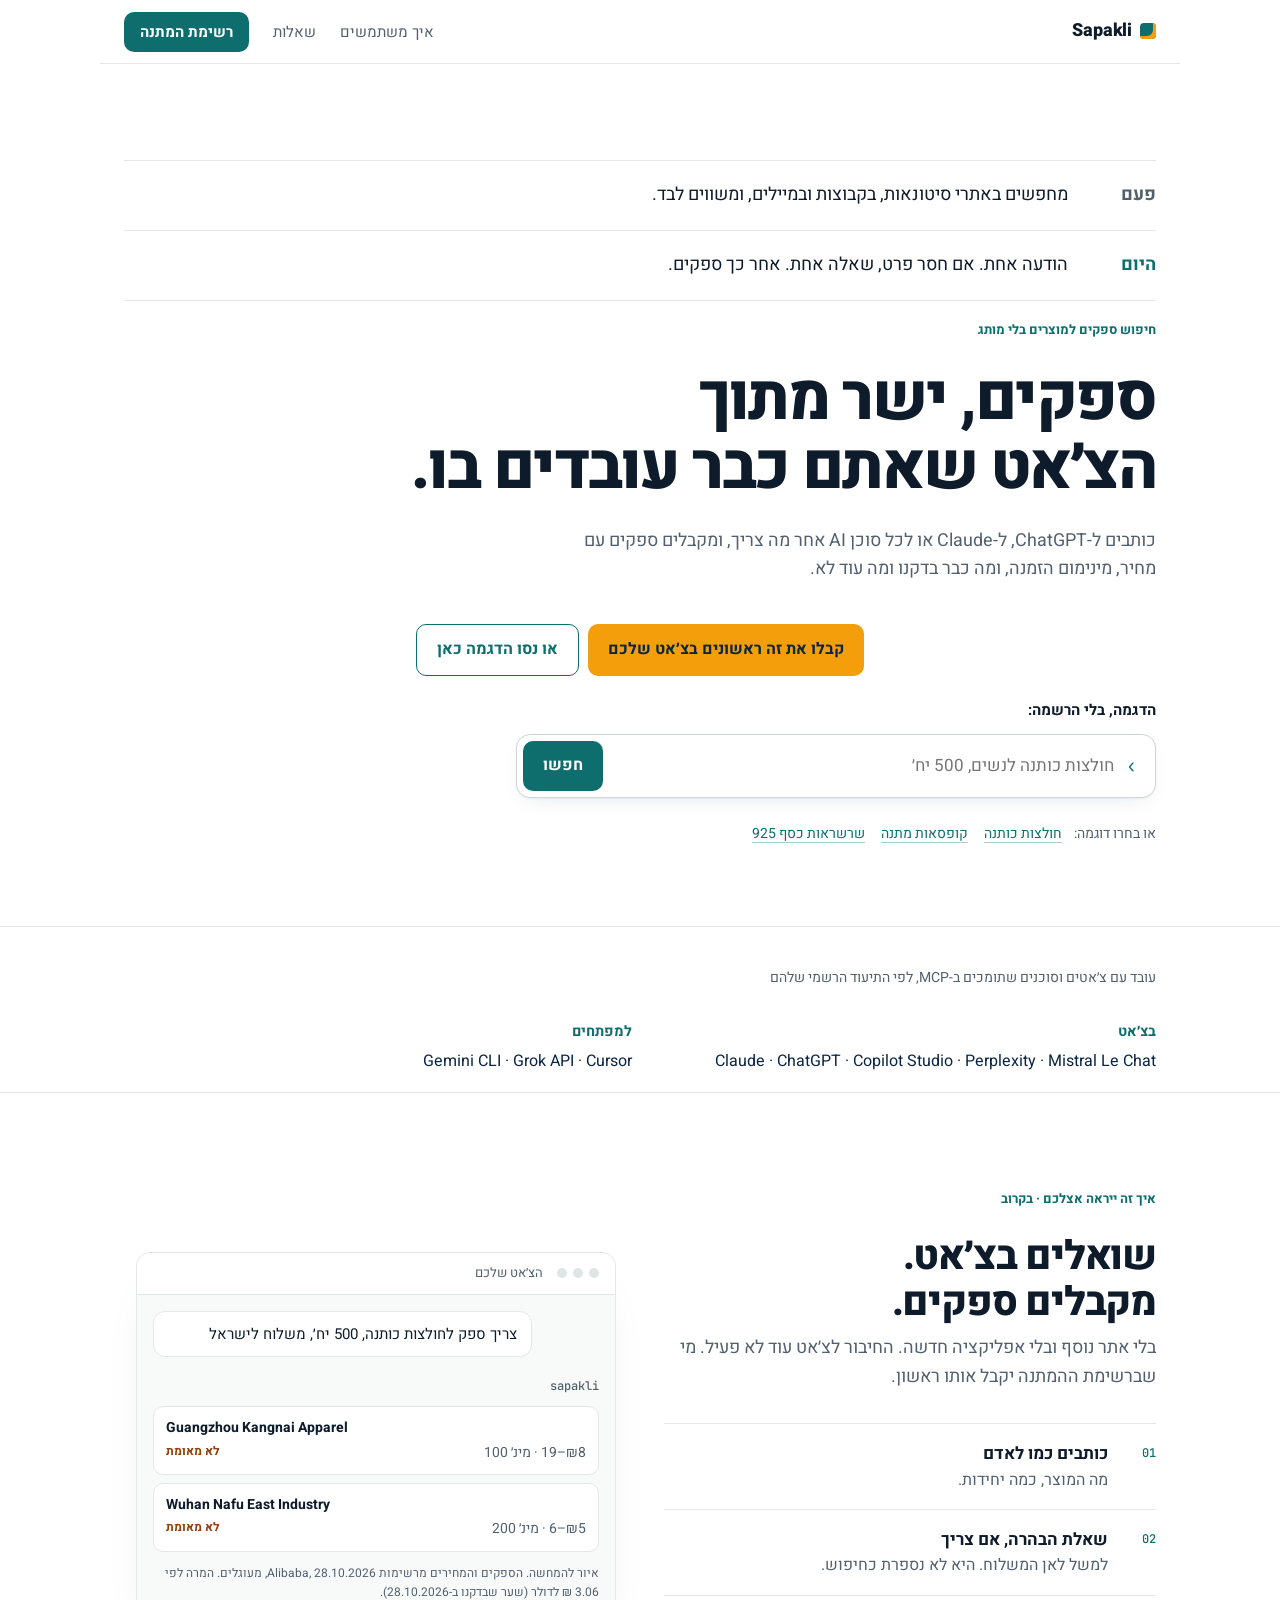
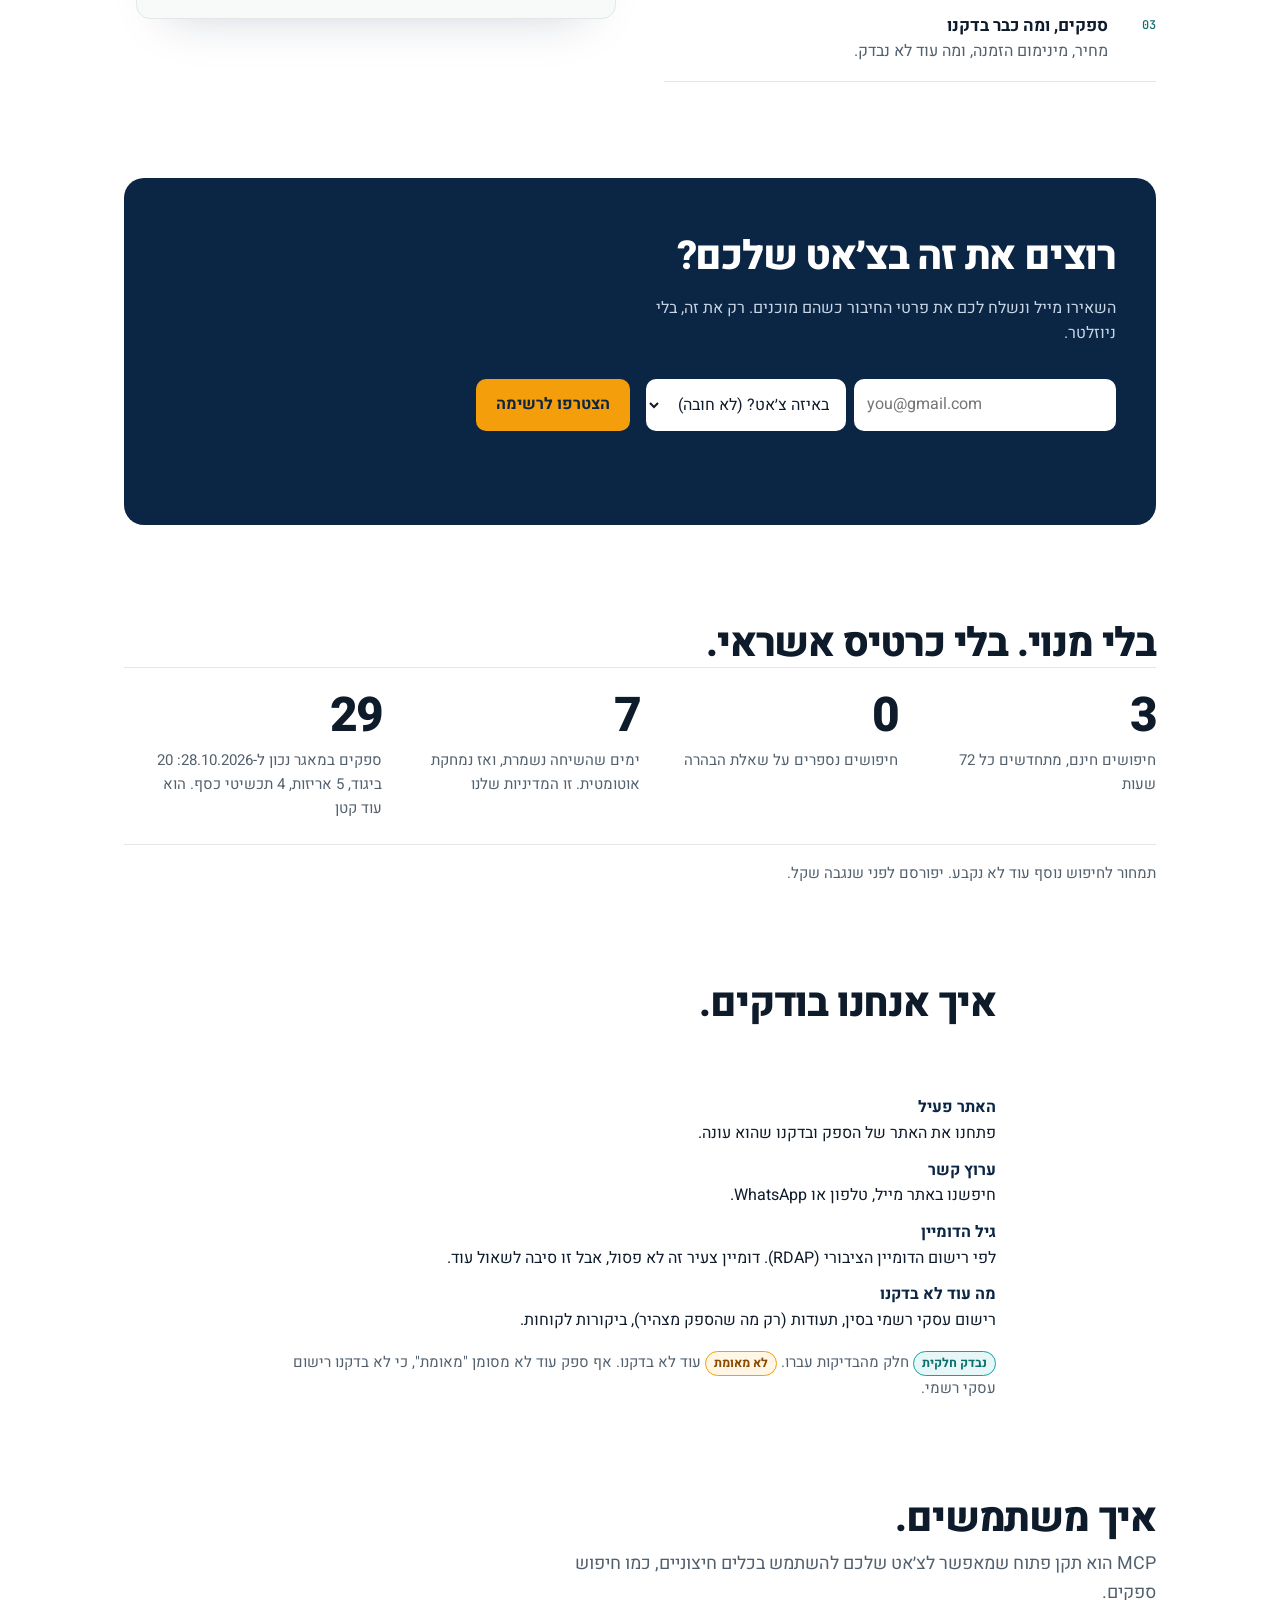
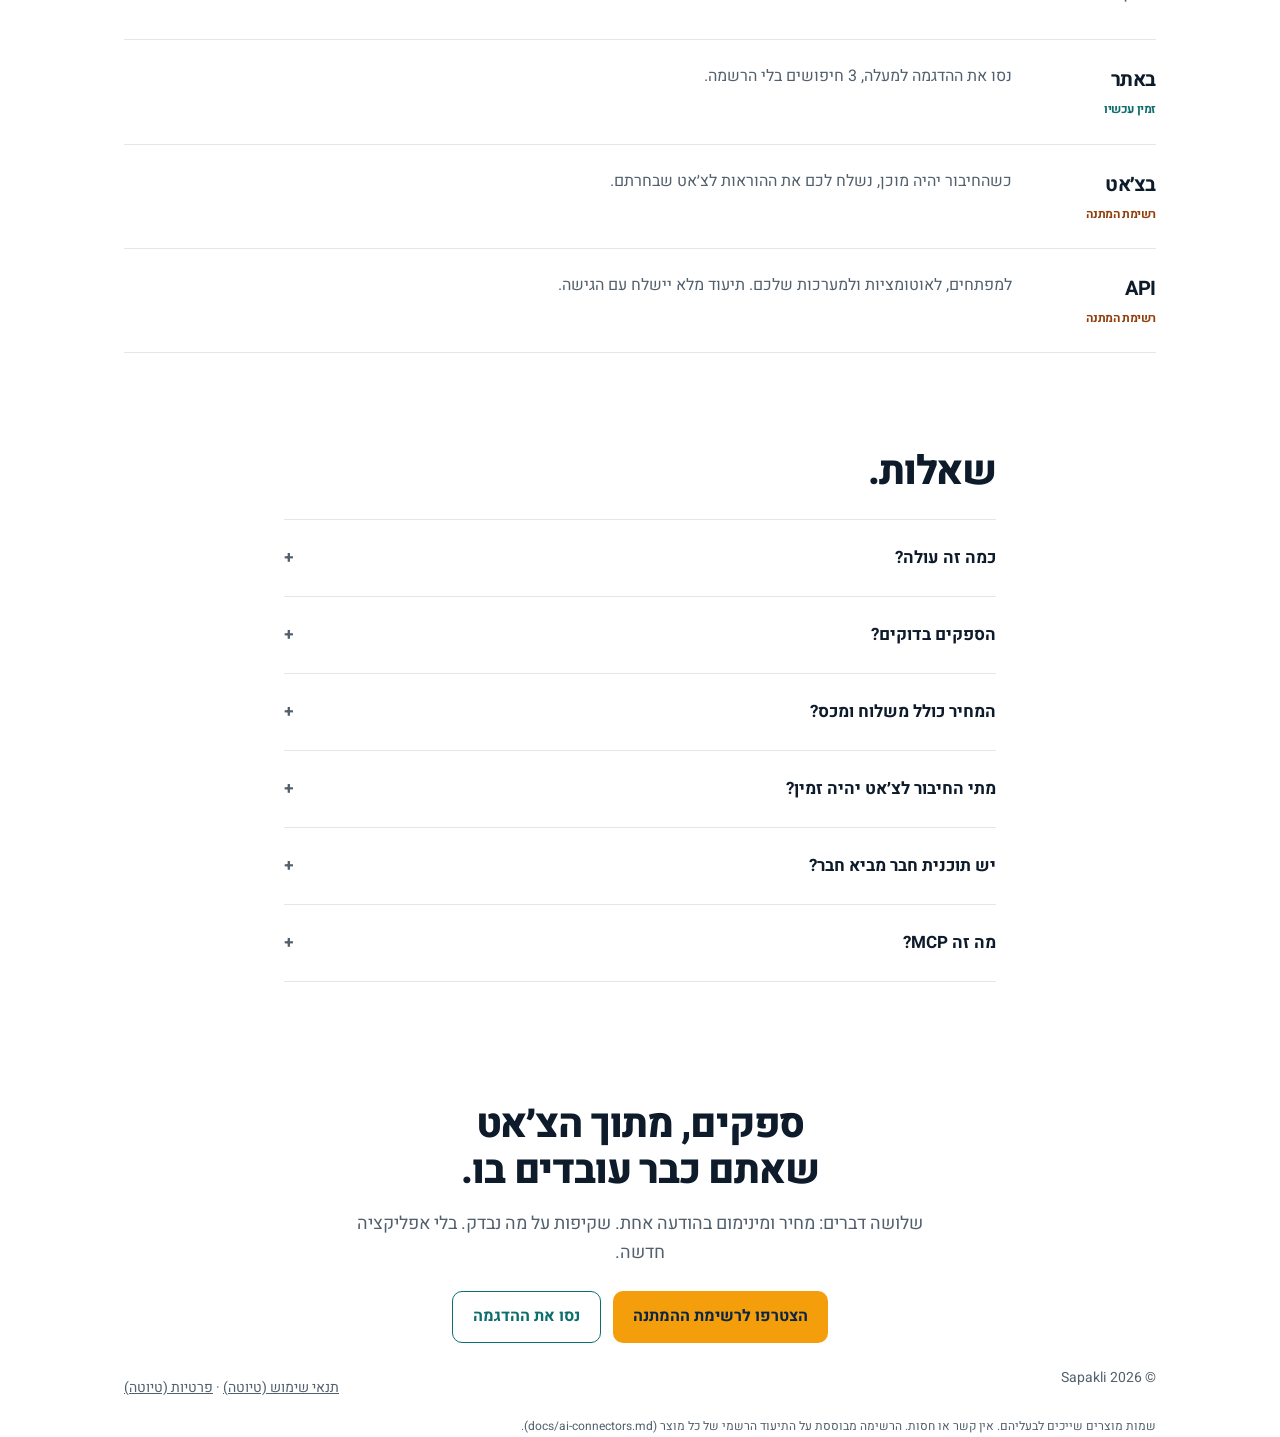
<file: index.html>
<!doctype html><html lang="he" dir="rtl"><head><meta charset="utf-8"><meta name="robots" content="noindex,nofollow"><meta name="viewport" content="width=device-width,initial-scale=1">
<title>Sapakli – ספקים מתוך הצ׳אט שלכם</title>
<meta name="description" content="חיפוש ספקים מתוך הצ׳אט שאתם כבר עובדים בו: ChatGPT, Claude או כל סוכן AI, דרך MCP או API. נסו הדגמה והצטרפו לרשימת ההמתנה."><meta name="theme-color" content="#ffffff">
<link rel="preconnect" href="https://fonts.googleapis.com"><link rel="preconnect" href="https://fonts.gstatic.com" crossorigin>
<link href="https://fonts.googleapis.com/css2?family=Heebo:wght@400;500;700;800&family=JetBrains+Mono:wght@500&display=swap" rel="stylesheet">
<link rel="icon" href="data:,"><link rel="stylesheet" href="style.css"></head><body>
<a class="skip" href="#try">דלגו להדגמה</a>
<nav class="nav wrap"><b class="logo"><i aria-hidden="true"></i>Sapakli</b>
 <span class="navl"><a href="#connect">איך משתמשים</a><a href="#faq">שאלות</a><a class="btn sm" href="#waitlist">רשימת המתנה</a></span></nav>
<main>
<!-- מבנה לפי jensen-keynote-product-format: בעיה → פעם/היום → חשיפה → דמו → איך בצ׳אט → אקוסיסטם → CTA -->
<header class="hero wrap" id="try">
 <div class="ba r" aria-label="פעם והיום">
  <div><span class="k">פעם</span><p>מחפשים באתרי סיטונאות, בקבוצות ובמיילים, ומשווים לבד.</p></div>
  <div><span class="k now">היום</span><p>הודעה אחת. אם חסר פרט, שאלה אחת. אחר כך ספקים.</p></div>
 </div>
 <p class="eyebrow r">חיפוש ספקים למוצרים בלי מותג</p>
 <h1 class="r">ספקים, ישר מתוך<br class="d"> הצ׳אט שאתם כבר עובדים בו.</h1>
 <p class="lead r">כותבים ל-ChatGPT, ל-Claude או לכל סוכן AI אחר מה צריך, ומקבלים ספקים עם מחיר, מינימום הזמנה, ומה כבר בדקנו ומה עוד לא.</p>
 <p class="acts r"><a class="btn amber" href="#waitlist">קבלו את זה ראשונים בצ׳אט שלכם</a> <a class="btn ghost" href="#f">או נסו הדגמה כאן</a></p>
 <p class="try-l r" id="tryl">הדגמה, בלי הרשמה:</p>
 <form id="f" class="ask r" role="search" aria-labelledby="tryl">
  <span class="pr" aria-hidden="true">›</span>
  <label for="q" class="sr">מה אתם מחפשים?</label>
  <input id="q" autocomplete="off" placeholder="חולצות כותנה לנשים, 500 יח׳">
  <button class="btn" type="submit" id="go">חפשו</button>
 </form>
 <div class="ex r" role="group" aria-label="דוגמאות לחיפוש"><span>או בחרו דוגמה:</span>
  <button type="button" data-q="חולצות כותנה לנשים, 500 יח׳">חולצות כותנה</button>
  <button type="button" data-q="קופסאות מתנה ממותגות, 1000 יח׳">קופסאות מתנה</button>
  <button type="button" data-q="שרשראות כסף 925, 200 יח׳">שרשראות כסף 925</button>
 </div>
 <section class="chat" aria-live="polite" aria-label="תוצאות ההדגמה" hidden>
  <p class="badge" id="mode">הדגמה מוקלטת · נתונים מהמאגר מ-28.10.2026</p>
  <div id="log"></div>
 </section>
</header>

<section class="works" aria-labelledby="ww">
 <p class="wrap cap" id="ww">עובד עם צ׳אטים וסוכנים שתומכים ב-MCP, לפי התיעוד הרשמי שלהם</p>
 <div class="aig wrap">
  <div><span class="k">בצ׳אט</span><p>Claude · ChatGPT · Copilot Studio · Perplexity · Mistral Le Chat</p></div>
  <div><span class="k">למפתחים</span><p>Gemini CLI · Grok API · Cursor</p></div>
 </div>
</section>

<section class="wrap how" aria-labelledby="hw">
 <div>
  <p class="eyebrow r">איך זה ייראה אצלכם · בקרוב</p>
  <h2 id="hw" class="r">שואלים בצ׳אט. מקבלים ספקים.</h2>
  <p class="lead sm r">בלי אתר נוסף ובלי אפליקציה חדשה. החיבור לצ׳אט עוד לא פעיל. מי שברשימת ההמתנה יקבל אותו ראשון.</p>
  <ol class="steps">
   <li class="r"><span class="mono">01</span><b>כותבים כמו לאדם</b>מה המוצר, כמה יחידות.</li>
   <li class="r"><span class="mono">02</span><b>שאלת הבהרה, אם צריך</b>למשל לאן המשלוח. היא לא נספרת כחיפוש.</li>
   <li class="r"><span class="mono">03</span><b>ספקים, ומה כבר בדקנו</b>מחיר, מינימום הזמנה, ומה עוד לא נבדק.</li>
  </ol>
 </div>
 <figure class="mock r" aria-label="איור: חלון צ׳אט כללי">
  <div class="bar"><i></i><i></i><i></i><span>הצ׳אט שלכם</span></div>
  <p class="mu">צריך ספק לחולצות כותנה, 500 יח׳, משלוח לישראל</p>
  <p class="mt"><span class="mono">sapakli</span></p>
  <div class="mc"><b dir="ltr">Guangzhou Kangnai Apparel</b><span>₪8–19 · מינ׳ 100</span><em>לא מאומת</em></div>
  <div class="mc"><b dir="ltr">Wuhan Nafu East Industry</b><span>₪5–6 · מינ׳ 200</span><em>לא מאומת</em></div>
  <figcaption>איור להמחשה. הספקים והמחירים מרשימות Alibaba, 28.10.2026, מעוגלים. המרה לפי 3.06 ₪ לדולר (שער שבדקנו ב-28.10.2026).</figcaption>
 </figure>
</section>


<section class="wrap" id="waitlist" aria-labelledby="wl"><div class="end r">
 <h2 id="wl">רוצים את זה בצ׳אט שלכם?</h2>
 <p id="wld">השאירו מייל ונשלח לכם את פרטי החיבור כשהם מוכנים. רק את זה, בלי ניוזלטר.</p>
 <form id="wlf" class="wl" novalidate aria-describedby="wld">
  <label for="em" class="sr">אימייל</label>
  <input id="em" name="email" type="email" required autocomplete="email" inputmode="email" placeholder="you@gmail.com" dir="ltr" aria-describedby="wlm">
  <label for="ch" class="sr">באיזה צ׳אט אתם משתמשים? (לא חובה)</label>
  <select id="ch" name="chat"><option value="">באיזה צ׳אט? (לא חובה)</option><option value="chatgpt">ChatGPT</option><option value="claude">Claude</option><option value="gemini">Gemini</option><option value="grok">Grok</option><option value="copilot">Copilot</option><option value="cursor">Cursor</option><option value="other">אחר</option></select>
  <div class="hp" aria-hidden="true"><label for="website">אתר</label><input id="website" name="website" tabindex="-1" autocomplete="off"></div>
  <div class="cf-turnstile" data-sitekey="0x4AAAAAAFqHuVXIOrDTykcT" data-language="he" data-size="flexible"></div>
  <button class="btn amber" type="submit">הצטרפו לרשימה</button>
 </form>
 <p id="wlm" class="wlm" role="status" aria-live="polite"></p>
 <div id="wli" class="wli" hidden>
  <p><b>אתם ברשימה<span id="pos"></span>.</b> זה הקישור האישי שלכם. חבר שנכנס דרכו מקבל את 3 החיפושים החינמיים הרגילים. אחרי שהוא מבצע 3 חיפושים, אתם מקבלים 3 חיפושים נוספים שלא פגים. עד 3 חברים, כלומר עד 9 חיפושים.</p>
  <div class="cp"><input id="lnk" readonly dir="ltr" aria-label="הקישור האישי שלכם"><button type="button" class="btn sm" id="cpb">העתיקו</button></div>
 </div>
</div></section>

<section class="wrap" aria-labelledby="ns">
 <h2 id="ns" class="r">בלי מנוי. בלי כרטיס אשראי.</h2>
 <dl class="stats r">
  <div><dt>3</dt><dd>חיפושים חינם, מתחדשים כל 72 שעות</dd></div>
  <div><dt>0</dt><dd>חיפושים נספרים על שאלת הבהרה</dd></div>
  <div><dt>7</dt><dd>ימים שהשיחה נשמרת, ואז נמחקת אוטומטית. זו המדיניות שלנו</dd></div>
  <div><dt>29</dt><dd>ספקים במאגר נכון ל-28.10.2026: 20 ביגוד, 5 אריזות, 4 תכשיטי כסף. הוא עוד קטן</dd></div>
 </dl>
 <p class="note r">תמחור לחיפוש נוסף עוד לא נקבע. יפורסם לפני שנגבה שקל.</p>
</section>

<section class="wrap narrow" id="verify" aria-labelledby="vf">
 <h2 id="vf" class="r">איך אנחנו בודקים.</h2>
 <p class="lead sm r">ליד כל ספק כתוב מה כבר בדקנו ומה עוד לא, עם תאריך הבדיקה וקישור למקור.</p>
 <ul class="vlist r">
  <li><b>האתר פעיל</b>פתחנו את האתר של הספק ובדקנו שהוא עונה.</li>
  <li><b>ערוץ קשר</b>חיפשנו באתר מייל, טלפון או WhatsApp.</li>
  <li><b>גיל הדומיין</b>לפי רישום הדומיין הציבורי (RDAP). דומיין צעיר זה לא פסול, אבל זו סיבה לשאול עוד.</li>
  <li><b>מה עוד לא בדקנו</b>רישום עסקי רשמי בסין, תעודות (רק מה שהספק מצהיר), ביקורות לקוחות.</li>
 </ul>
 <p class="note r"><span class="vb part">נבדק חלקית</span> חלק מהבדיקות עברו. <span class="vb no">לא מאומת</span> עוד לא בדקנו. אף ספק עוד לא מסומן "מאומת", כי לא בדקנו רישום עסקי רשמי.</p>
</section>

<section class="wrap" id="connect" aria-labelledby="cn">
 <h2 id="cn" class="r">איך משתמשים.</h2>
 <p class="lead sm r">MCP הוא תקן פתוח שמאפשר לצ׳אט שלכם להשתמש בכלים חיצוניים, כמו חיפוש ספקים.</p>
 <div class="ways">
  <div class="r"><h3>באתר <span class="live">זמין עכשיו</span></h3><p>נסו את ההדגמה למעלה, 3 חיפושים בלי הרשמה.</p></div>
  <div class="r"><h3>בצ׳אט <span class="soon">רשימת המתנה</span></h3><p>כשהחיבור יהיה מוכן, נשלח לכם את ההוראות לצ׳אט שבחרתם.</p></div>
  <div class="r"><h3>API <span class="soon">רשימת המתנה</span></h3><p>למפתחים, לאוטומציות ולמערכות שלכם. תיעוד מלא יישלח עם הגישה.</p></div>
 </div>
</section>

<section class="wrap narrow" id="faq" aria-labelledby="fq"><h2 id="fq" class="r">שאלות.</h2>
<details><summary>כמה זה עולה?</summary><p>3 חיפושים חינם כל 72 שעות. המחיר לחיפוש נוסף עוד לא נקבע.</p></details>
<details><summary>הספקים בדוקים?</summary><p>לא כולם. ליד כל ספק כתוב אם בדקנו אותו. אם כתוב "לא מאומת", בדקו בעצמכם לפני שאתם מזמינים.</p></details>
<details><summary>המחיר כולל משלוח ומכס?</summary><p>לא. זה המחיר שהספק מפרסם, לפני משלוח, מכס ומע״מ.</p></details>
<details><summary>מתי החיבור לצ׳אט יהיה זמין?</summary><p>עוד לא נקבע תאריך. מי שברשימת ההמתנה יקבל הודעה ראשון.</p></details>
<details><summary>יש תוכנית חבר מביא חבר?</summary><p>כן. אחרי ההרשמה תקבלו קישור אישי. החבר מקבל את 3 החיפושים הרגילים, בלי תוספת. אחרי שהוא מבצע 3 חיפושים, אתם מקבלים 3 חיפושים שלא פגים. עד 3 חברים, עד 9 חיפושים בסך הכול.</p></details>
<details><summary>מה זה MCP?</summary><p>תקן פתוח שמאפשר לצ׳אטים כמו Claude ו-ChatGPT להשתמש בכלים חיצוניים. אתם מוסיפים כתובת אחת בהגדרות, וזהו.</p></details>
</section>

<section class="wrap" aria-labelledby="cl"><div class="close r">
 <h2 id="cl">ספקים, מתוך הצ׳אט שאתם כבר עובדים בו.</h2>
 <p class="lead sm">שלושה דברים: מחיר ומינימום בהודעה אחת. שקיפות על מה נבדק. בלי אפליקציה חדשה.</p>
 <p class="acts"><a class="btn amber" href="#waitlist">הצטרפו לרשימת ההמתנה</a> <a class="btn ghost" href="#try">נסו את ההדגמה</a></p>
</div></section>
</main>
<footer class="wrap"><span>© 2026 Sapakli</span><span><a href="legal/terms.html">תנאי שימוש (טיוטה)</a> · <a href="legal/privacy.html">פרטיות (טיוטה)</a></span>
<small>שמות מוצרים שייכים לבעליהם. אין קשר או חסות. הרשימה מבוססת על התיעוד הרשמי של כל מוצר (docs/ai-connectors.md).</small></footer>
<a class="sticky btn amber" href="#waitlist" id="stk">הצטרפו לרשימת ההמתנה</a>
<script src="https://challenges.cloudflare.com/turnstile/v0/api.js" async defer></script><script src="config.js"></script><script src="demo.js" defer></script>
</body></html>
</file>
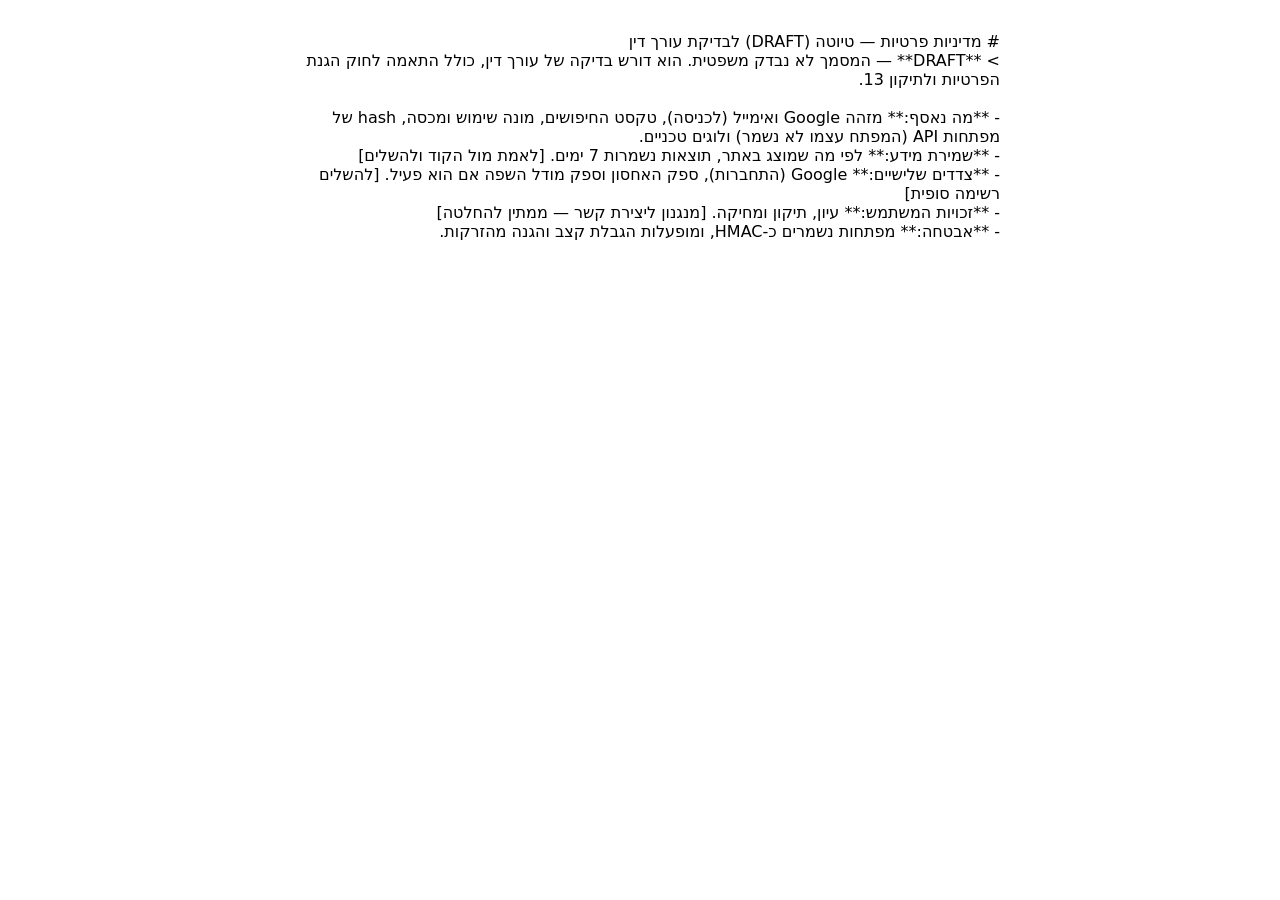
<file: legal/privacy.html>
<!doctype html><html lang=he dir=rtl><meta charset=utf-8><meta name=viewport content="width=device-width"><title>DRAFT</title><body style="font-family:system-ui;max-width:720px;margin:2rem auto;padding:0 1rem;white-space:pre-wrap"># מדיניות פרטיות — טיוטה (DRAFT) לבדיקת עורך דין
&gt; **DRAFT** — המסמך לא נבדק משפטית. הוא דורש בדיקה של עורך דין, כולל התאמה לחוק הגנת הפרטיות ולתיקון 13.

- **מה נאסף:** מזהה Google ואימייל (לכניסה), טקסט החיפושים, מונה שימוש ומכסה, hash של מפתחות API (המפתח עצמו לא נשמר) ולוגים טכניים.
- **שמירת מידע:** לפי מה שמוצג באתר, תוצאות נשמרות 7 ימים. [לאמת מול הקוד ולהשלים]
- **צדדים שלישיים:** Google (התחברות), ספק האחסון וספק מודל השפה אם הוא פעיל. [להשלים רשימה סופית]
- **זכויות המשתמש:** עיון, תיקון ומחיקה. [מנגנון ליצירת קשר — ממתין להחלטה]
- **אבטחה:** מפתחות נשמרים כ-HMAC, ומופעלות הגבלת קצב והגנה מהזרקות.
</body></html>
</file>
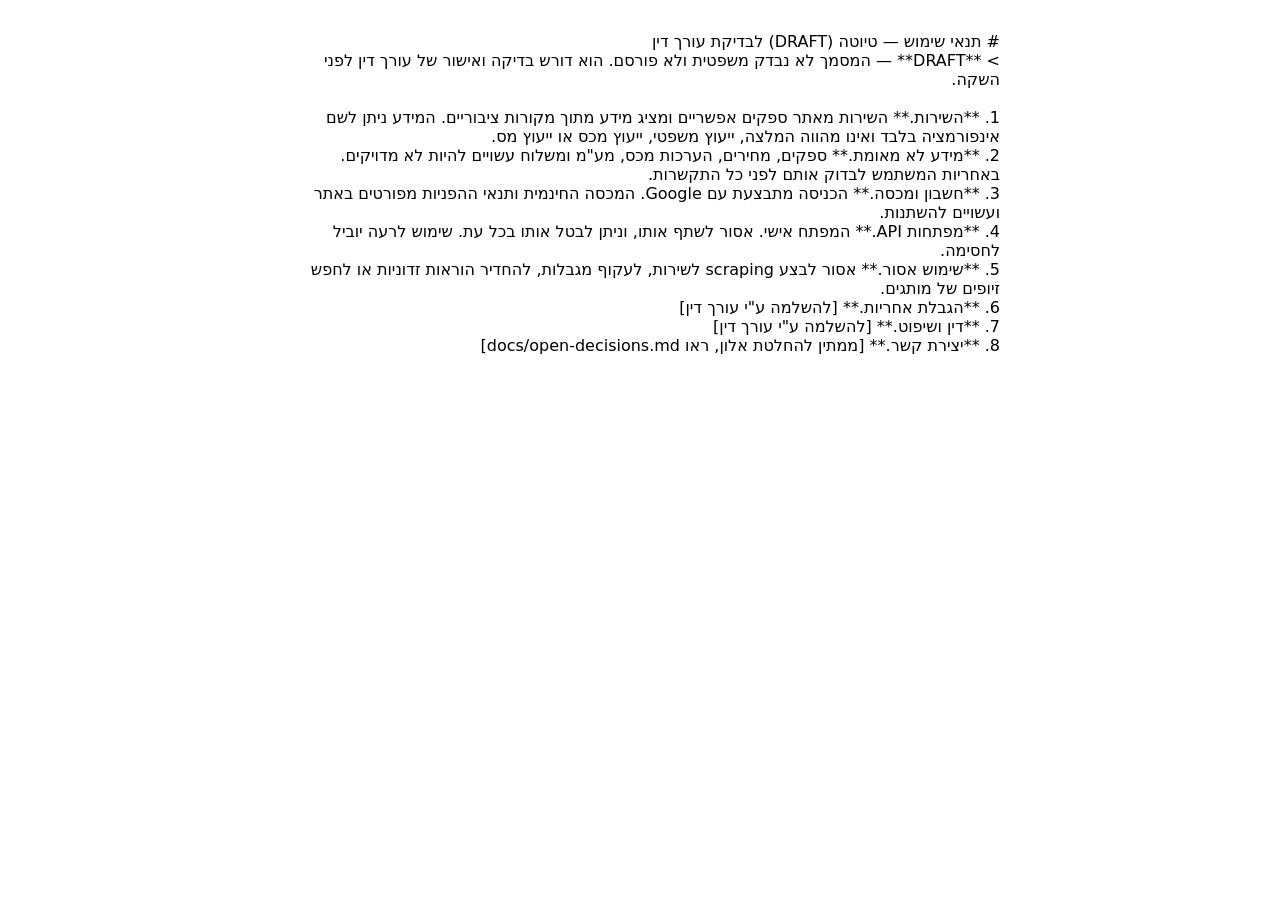
<file: legal/terms.html>
<!doctype html><html lang=he dir=rtl><meta charset=utf-8><meta name=viewport content="width=device-width"><title>DRAFT</title><body style="font-family:system-ui;max-width:720px;margin:2rem auto;padding:0 1rem;white-space:pre-wrap"># תנאי שימוש — טיוטה (DRAFT) לבדיקת עורך דין
&gt; **DRAFT** — המסמך לא נבדק משפטית ולא פורסם. הוא דורש בדיקה ואישור של עורך דין לפני השקה.

1. **השירות.** השירות מאתר ספקים אפשריים ומציג מידע מתוך מקורות ציבוריים. המידע ניתן לשם אינפורמציה בלבד ואינו מהווה המלצה, ייעוץ משפטי, ייעוץ מכס או ייעוץ מס.
2. **מידע לא מאומת.** ספקים, מחירים, הערכות מכס, מע&quot;מ ומשלוח עשויים להיות לא מדויקים. באחריות המשתמש לבדוק אותם לפני כל התקשרות.
3. **חשבון ומכסה.** הכניסה מתבצעת עם Google. המכסה החינמית ותנאי ההפניות מפורטים באתר ועשויים להשתנות.
4. **מפתחות API.** המפתח אישי. אסור לשתף אותו, וניתן לבטל אותו בכל עת. שימוש לרעה יוביל לחסימה.
5. **שימוש אסור.** אסור לבצע scraping לשירות, לעקוף מגבלות, להחדיר הוראות זדוניות או לחפש זיופים של מותגים.
6. **הגבלת אחריות.** [להשלמה ע&quot;י עורך דין]
7. **דין ושיפוט.** [להשלמה ע&quot;י עורך דין]
8. **יצירת קשר.** [ממתין להחלטת אלון, ראו docs/open-decisions.md]
</body></html>
</file>
<file: style.css>
:root{--bg:#fff;--sub:#f7faf9;--line:#e3e8e7;--ink:#0e1b2b;--mute:#52606d;--a:#0e6e6e;--deep:#0b2545;--warm:#f59e0b;--warn:#92400e;--warnbg:#fef3c7;--ease:cubic-bezier(.2,.8,.2,1);--mono:"JetBrains Mono",ui-monospace,monospace}
*{box-sizing:border-box;margin:0}
body{font-family:Heebo,system-ui,sans-serif;color:var(--ink);background:var(--bg);line-height:1.6;font-size:16px;-webkit-font-smoothing:antialiased;padding-bottom:80px}
a{color:inherit}.wrap{max-width:1080px;margin:0 auto;padding:0 24px}
.sr{position:absolute;width:1px;height:1px;overflow:hidden;clip:rect(0 0 0 0)}
.skip{position:absolute;inset-inline-start:-999px}.skip:focus{inset-inline-start:16px;top:16px;background:#fff;padding:8px;z-index:9}
.mono{font-family:var(--mono);font-size:12px;letter-spacing:.02em;color:var(--mute)}
.nav{display:flex;align-items:center;justify-content:space-between;height:64px;border-bottom:1px solid var(--line)}
.navl{display:flex;gap:24px;align-items:center;font-size:15px}.navl a:not(.btn){text-decoration:none;color:var(--mute)}.navl a:not(.btn):hover{color:var(--ink)}
.logo{display:flex;gap:8px;align-items:center;font-weight:800;font-size:18px;letter-spacing:-.01em}.logo i{width:16px;height:16px;border-radius:4px;background:var(--a);box-shadow:inset -5px -5px 0 -2px var(--warm)}.logo small{font-weight:400}
.btn{display:inline-flex;align-items:center;justify-content:center;gap:8px;background:var(--a);color:#fff;font:inherit;font-weight:700;padding:12px 20px;border:0;border-radius:10px;text-decoration:none;cursor:pointer;min-height:48px;transition:transform .3s var(--ease),background .2s}
.btn:hover{background:#0b5b5b;transform:translateY(-1px)}.btn.sm{padding:8px 16px;min-height:40px;font-size:15px}.btn.amber{background:var(--warm);color:var(--deep)}.btn.amber:hover{background:#e08e06}
:focus-visible{outline:2px solid var(--warm);outline-offset:3px}
.gl{width:22px;height:22px;border-radius:50%;background:#fff;color:var(--a);display:grid;place-items:center;font-weight:800;font-size:13px}
.hero{padding-top:96px;padding-bottom:64px}
.eyebrow{font-family:var(--mono);font-size:12px;color:var(--a);margin-bottom:24px}
h1{font-size:clamp(36px,5vw,64px);line-height:1.08;font-weight:800;letter-spacing:-.035em;max-width:14em}
.lead{font-size:clamp(17px,1.4vw,19px);color:var(--mute);margin:24px 0 32px;max-width:36em}.lead.sm{margin:8px 0 32px}
.ask{display:flex;align-items:center;gap:8px;max-width:640px;background:#fff;border:1px solid #cdd6d4;border-radius:14px;padding:6px 6px 6px 6px;box-shadow:0 1px 2px #0b25450d,0 8px 24px -12px #0b254526;transition:border-color .2s}
.ask:focus-within{border-color:var(--a);outline:2px solid var(--warm);outline-offset:3px}
.pr{font-family:var(--mono);color:var(--a);padding-inline-start:12px;font-size:18px}
.ask input{flex:1;min-width:0;border:0;font:inherit;font-size:17px;padding:10px 4px;background:none;color:var(--ink)}.ask input:focus{outline:none}
.ex{display:flex;flex-wrap:wrap;gap:8px;margin-top:16px;align-items:center;color:var(--mute);font-size:14px}
.ex button{font:inherit;font-size:14px;border:0;background:none;padding:8px 4px;cursor:pointer;min-height:40px;color:var(--a);text-decoration:underline;text-decoration-color:#0e6e6e55;text-underline-offset:4px}.ex button:hover{text-decoration-color:var(--a)}
.chat{max-width:760px;margin-top:32px;border:1px solid var(--line);border-radius:16px;padding:16px;background:#fff}
.badge{font-family:var(--mono);font-size:12px;color:var(--warn);margin-bottom:16px}
#log{display:flex;flex-direction:column;gap:8px}
.m{padding:10px 14px;border-radius:12px;max-width:92%;animation:pop .5s var(--ease) both}
.m.u{align-self:flex-start;background:var(--a);color:#fff}.m.a{align-self:flex-end;background:var(--sub);border:1px solid var(--line)}.m.cta{background:none;border:0;padding:0}
.cards{display:grid;gap:8px;margin-top:8px}
.card{background:#fff;border:1px solid var(--line);border-radius:10px;padding:12px}.card h3{font-size:15px;text-align:left;letter-spacing:-.01em}
.tag{display:inline-block;color:var(--warn);background:var(--warnbg);font-size:12px;font-weight:700;border-radius:4px;padding:0 6px;margin:4px 0}
dl{display:grid;grid-template-columns:auto 1fr;gap:0 12px;font-size:15px}dt{color:var(--mute)}dd{font-weight:700}
section{padding-top:96px}
h2{font-size:clamp(28px,3.4vw,44px);line-height:1.12;font-weight:800;letter-spacing:-.03em}
.works{padding-top:0;border-top:1px solid var(--line);border-bottom:1px solid var(--line)}
.works .mono{padding-top:16px}.soon{color:var(--warn)}
.marq{overflow:hidden;mask-image:linear-gradient(90deg,transparent,#000 10%,#000 90%,transparent);padding:16px 0 24px}
.track{display:flex;gap:48px;list-style:none;padding:0;width:max-content;animation:mq 50s linear infinite}
.marq:hover .track{animation-play-state:paused}
.track li{display:flex;align-items:center;gap:8px;font-weight:500;color:#3d4a56;white-space:nowrap;opacity:.75;transition:opacity .3s var(--ease)}.track li:hover{opacity:1}
.track img{width:20px;height:20px}.tx{font-weight:700;letter-spacing:-.01em}
@keyframes mq{to{transform:translateX(50%)}}
.how{display:grid;gap:48px;align-items:center}
.steps{list-style:none;padding:0;margin-top:32px;border-top:1px solid var(--line)}
.steps li{display:grid;grid-template-columns:40px 1fr;gap:0 8px;padding:16px 0;border-bottom:1px solid var(--line);color:var(--mute)}
.steps .mono{grid-row:span 2;padding-top:4px;color:var(--a)}.steps b{color:var(--ink);font-size:17px}
.mock{border:1px solid var(--line);border-radius:14px;background:var(--sub);padding:0 16px 16px;box-shadow:0 24px 48px -32px #0b254540;max-width:480px}
.bar{display:flex;gap:6px;align-items:center;margin:0 -16px 16px;padding:10px 16px;border-bottom:1px solid var(--line);background:#fff;border-radius:14px 14px 0 0}
.bar i{width:10px;height:10px;border-radius:50%;background:#dfe5e4}.bar span{margin-inline-start:8px;font-size:13px;color:var(--mute)}
.mu{background:#fff;border:1px solid var(--line);padding:10px 14px;border-radius:12px;margin-inline-start:15%;font-size:15px}
.mt{margin:16px 0 8px}
.mc{display:grid;grid-template-columns:1fr auto;gap:2px 8px;background:#fff;border:1px solid var(--line);border-radius:10px;padding:10px 12px;margin-top:8px;font-size:14px}
.mc b{text-align:left;grid-column:1/-1}.mc span{color:var(--mute)}.mc em{font-style:normal;color:var(--warn);font-size:12px;font-weight:700}
figcaption{font-size:12px;color:var(--mute);margin-top:12px}
.stats{display:grid;grid-template-columns:repeat(2,1fr);border-top:1px solid var(--line);gap:0}
.stats div{padding:24px 0;border-bottom:1px solid var(--line)}
.stats dt{font-size:clamp(36px,4vw,48px);font-weight:800;letter-spacing:-.04em;color:var(--ink);line-height:1}
.stats dd{font-weight:400;color:var(--mute);font-size:15px;margin-top:8px;max-width:16em}
.ways{border-top:1px solid var(--line)}
.ways div{display:grid;grid-template-columns:120px 1fr;gap:4px 24px;padding:24px 0;border-bottom:1px solid var(--line)}
.ways h3{font-size:20px;letter-spacing:-.02em;grid-row:span 2}.ways p{color:var(--mute)}
code{font-family:var(--mono);font-size:13px;color:var(--a);justify-self:start}
.narrow{max-width:760px}
details{border-bottom:1px solid var(--line);padding:16px 0}details:first-of-type{margin-top:24px;border-top:1px solid var(--line)}
summary{font-weight:700;font-size:17px;cursor:pointer;list-style:none;display:flex;justify-content:space-between}summary::after{content:"+";color:var(--mute);transition:transform .3s var(--ease)}details[open] summary::after{transform:rotate(45deg)}
details p{color:var(--mute);margin-top:8px}
.end{background:var(--deep);color:#fff;border-radius:20px;padding:56px 40px}.end p{color:#c9d6e6;margin:16px 0 32px;max-width:32em}
footer{padding:64px 24px 32px;color:var(--mute);font-size:14px;display:flex;flex-wrap:wrap;gap:8px 32px;justify-content:space-between}footer small{flex-basis:100%;font-size:12px}
.sticky{position:fixed;inset:auto 16px 16px;z-index:5;box-shadow:0 8px 24px -8px #0006}
.r{opacity:1}.js .r{opacity:0;transform:translateY(12px);transition:opacity .7s var(--ease),transform .7s var(--ease)}.js .r.in{opacity:1;transform:none}
@keyframes pop{from{opacity:0;transform:translateY(6px)}to{opacity:1}}
@media(min-width:800px){.sticky{display:none}body{padding-bottom:0}.cards{grid-template-columns:repeat(3,1fr)}.how{grid-template-columns:1fr 1fr}.stats{grid-template-columns:repeat(4,1fr)}.stats div{padding-inline-end:24px}}
@media(max-width:560px){.hero{padding-top:56px}section{padding-top:72px}.navl a:not(.btn){display:none}.ways div{grid-template-columns:1fr}.end{padding:40px 24px}.ask .btn{padding:12px 16px}}
@media(prefers-reduced-motion:reduce){*,.js .r{animation:none!important;transition:none!important}.js .r{opacity:1;transform:none}.marq{overflow-x:auto}}
section.wrap{padding-top:96px}@media(max-width:560px){section.wrap{padding-top:72px}}
.mono,.eyebrow,.badge{font-family:Heebo,system-ui,sans-serif;font-size:13px;font-weight:500;letter-spacing:0}.steps .mono,.mt .mono{font-family:var(--mono);font-size:12px}
@media(max-width:560px){.d{display:none}}
.prob{font-size:clamp(17px,1.4vw,19px);color:var(--mute);margin-bottom:12px;max-width:34em}
.ba{display:grid;gap:0;border-top:1px solid var(--line)}.ba div{display:grid;grid-template-columns:72px 1fr;gap:16px;padding:20px 0;border-bottom:1px solid var(--line);font-size:18px}
.k{font-weight:700;color:var(--mute)}.k.now{color:var(--a)}
.wl{display:flex;flex-wrap:wrap;gap:8px;max-width:640px}.wl input,.wl select{font:inherit;min-height:48px;border-radius:10px;border:1px solid #ffffff40;background:#fff;color:var(--ink);padding:0 12px}
.wl input{flex:1 1 220px}.wl select{flex:0 1 200px}
.hp{position:absolute;inset-inline-start:-9999px;width:1px;height:1px;overflow:hidden}
.wlm{min-height:1.6em;margin:12px 0 0!important;color:#fde68a!important}
.wli p{color:#fff!important;margin:8px 0 12px!important}.cp{display:flex;gap:8px;max-width:640px}.cp input{flex:1;min-width:0;font:inherit;font-size:14px;min-height:40px;border-radius:8px;border:0;padding:0 10px}
.live,.soon{font-size:12px;font-weight:700;display:block;margin-top:4px}.live{color:var(--a)}.ways .soon{color:var(--warn)}
.note{color:var(--mute);font-size:15px;margin-top:16px}
.close{text-align:center;padding:24px 0}.close h2{max-width:16em;margin:0 auto}.close .lead{margin:16px auto 24px}
.btn.ghost{background:none;color:var(--a);border:1px solid var(--a)}.btn.ghost:hover{background:var(--sub)}
[hidden]{display:none!important}

/* v2 */
h1{font-size:clamp(34px,5.2vw,64px);max-width:13em;text-wrap:balance}h2{font-size:clamp(28px,3.4vw,40px);line-height:1.15;letter-spacing:-.03em;text-wrap:balance}
.lead{max-width:34em;margin:24px 0 40px}
.try-l{font-weight:700;font-size:15px;margin-bottom:12px;color:var(--ink)}
.eyebrow{color:var(--a);font-weight:700}
.works{padding:40px 0 8px;border-block:1px solid var(--line);margin-top:8px}
.cap{font-size:14px;color:var(--mute);margin-bottom:20px}
.marq{overflow:hidden;mask-image:linear-gradient(90deg,transparent,#000 8%,#000 92%,transparent)}
.track{display:flex;gap:56px;list-style:none;padding:0 0 32px;width:max-content;animation:mq 40s linear infinite}
.marq:hover .track,.marq:focus-within .track{animation-play-state:paused}
.tx{font-size:clamp(22px,2.4vw,30px);font-weight:700;color:var(--deep);opacity:.78;letter-spacing:-.02em;white-space:nowrap}
.btn:disabled{opacity:.6;cursor:progress;transform:none}
.typing{display:flex;gap:4px;padding:14px}.typing span{width:6px;height:6px;border-radius:50%;background:var(--mute);animation:blink 1s infinite}.typing span:nth-child(2){animation-delay:.15s}.typing span:nth-child(3){animation-delay:.3s}
@keyframes blink{50%{opacity:.25}}
.lnkb{font:inherit;font-size:15px;background:none;border:0;color:var(--a);text-decoration:underline;text-underline-offset:4px;cursor:pointer;min-height:44px;padding:0 12px}
.m.cta{display:flex;flex-wrap:wrap;align-items:center;gap:4px;margin-top:4px}
.card{border:1px solid var(--line);border-radius:10px;padding:12px;background:#fff}
.wlm.err{color:#fecaca!important;font-weight:500}
.wl input[aria-invalid=true]{border:2px solid #fca5a5}
.wl input,.wl select{min-height:52px;font-size:16px}
.end h2{color:#fff}
.acts{display:flex;flex-wrap:wrap;gap:12px;justify-content:center}
.sticky{transition:transform .35s var(--ease),opacity .35s}.sticky.off{transform:translateY(140%);opacity:0;pointer-events:none}
.navl a:not(.btn){padding:10px 0}
summary{padding:6px 0;min-height:44px;align-items:center}
footer a{display:inline-block;padding:10px 0}
@media(max-width:560px){.hero{padding-bottom:40px}h1{font-size:32px}.lead{margin:16px 0 28px}.works{padding-top:32px}.track{gap:36px}.wl select,.wl input,.wl .btn{flex:1 1 100%}.acts .btn{flex:1 1 100%}}
@media(prefers-reduced-motion:reduce){.track{animation:none!important;flex-wrap:wrap;width:auto;justify-content:center;gap:16px 40px;padding-inline:24px}.track [aria-hidden]{display:none}.marq{mask-image:none}.typing span{animation:none}}
/* launch: trust badges, AI split, verify list */
.hero .ba{margin:0 0 1.2rem}.hero .acts{margin:.4rem 0 1.4rem;display:flex;gap:.6rem;flex-wrap:wrap}
.aig{display:grid;grid-template-columns:1fr 1fr;gap:1rem;padding-block:.6rem}.aig p{margin:.3rem 0 0;color:#0B2545}
.aig .k{font-weight:700;color:#0E6E6E;font-size:.9rem}
@media(max-width:640px){.aig{grid-template-columns:1fr}}
.vlist{list-style:none;padding:0;display:grid;gap:.7rem}.vlist b{display:block;color:#0B2545}
.vb{display:inline-block;font-size:.78rem;font-weight:700;padding:.1rem .5rem;border-radius:999px;border:1px solid}
.vb.part{color:#0E6E6E;border-color:#14A3A3;background:#E7F6F6}.vb.no{color:#8A4B00;border-color:#F59E0B;background:#FFF6E5}
.card .vck{list-style:none;padding:0;margin:.4rem 0 0;font-size:.82rem}.card .vck li{margin:.15rem 0}
.card .vck .ok::before{content:"✓ ";color:#0E6E6E}.card .vck .bad::before{content:"✗ ";color:#B45309}.card .vck .na::before{content:"· ";color:#6B7280}
.card .src{font-size:.8rem}.card .src a{color:#0E6E6E}.card small{display:block;color:#6B7280;font-size:.78rem;margin-top:.3rem}

.byp{margin-top:12px;padding:10px 12px;border:1px solid #f0c36d;border-radius:10px;background:#fff8e6}.byp ul{margin:6px 0;padding-inline-start:18px}.byp li{margin:3px 0}
</file>
